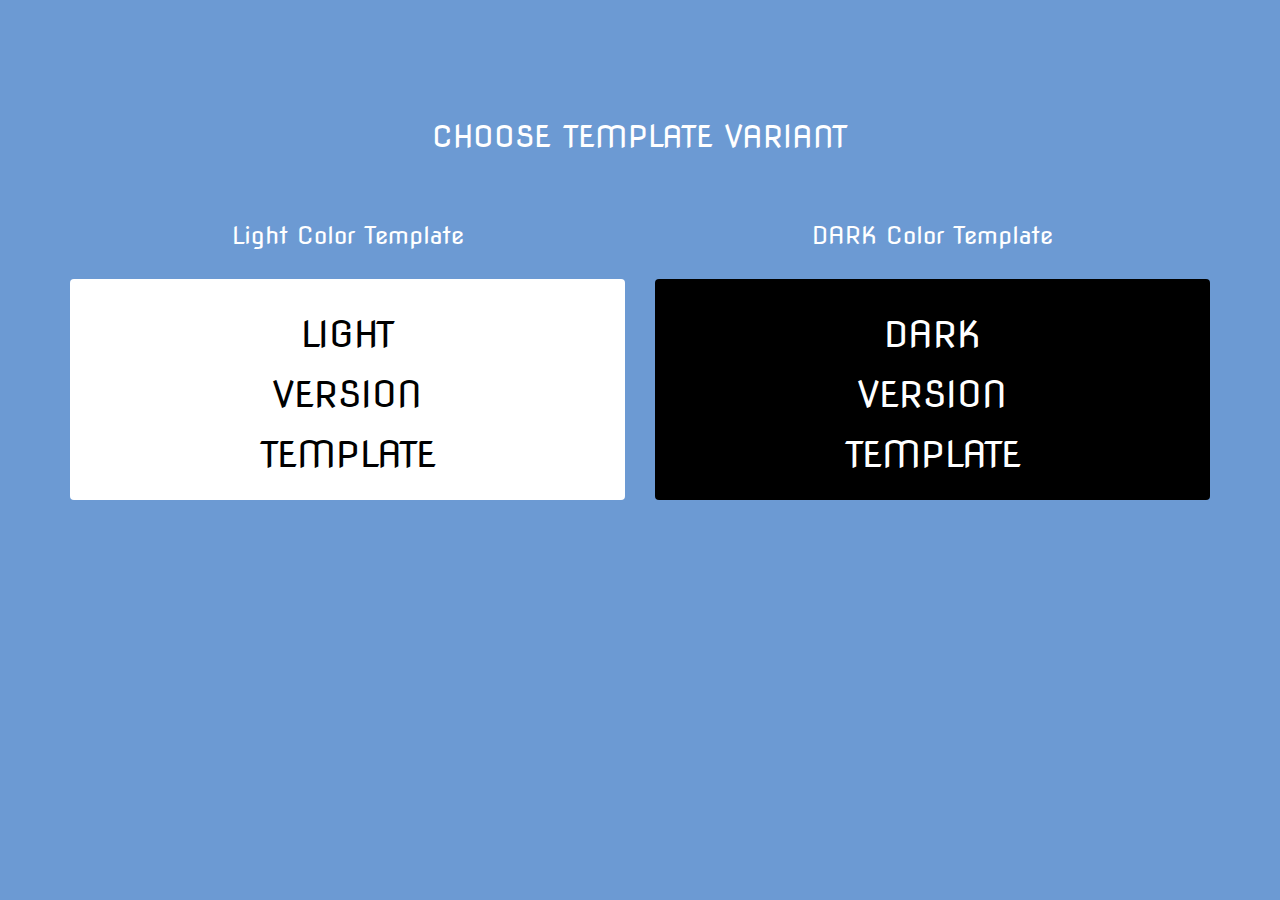
<file: bs-ecosave/index.html>
﻿<!DOCTYPE html>
<html xmlns="http://www.w3.org/1999/xhtml">
<head>
    <meta charset="utf-8" />
    <meta name="viewport" content="width=device-width, initial-scale=1, maximum-scale=1" />
    <meta name="description" content="" />
    <meta name="author" content="" />    
    <title>ECOSAVE TEMPLATE</title>
    <!-- BOOTSTRAP CORE STYLE CSS -->
    <link href="demo/assets/css/bootstrap.css" rel="stylesheet" />
    <!-- CUSTOM STYLE CSS -->
    <link href="demo/assets/css/style.css" rel="stylesheet" />
    <!-- GOOGLE FONT -->
     <link href='http://fonts.googleapis.com/css?family=Nova+Flat' rel='stylesheet' type='text/css' />
</head>
<body>
          <section>
            <div class="container">
           <div class="row c-t" >
            <div class="col-md-12 col-sm-12 col-xs-12 c-t">
                <h2>CHOOSE TEMPLATE VARIANT </h2>
                <br /><br />
            </div>
               
               </div>
             <div class="row c-t" >
            <div class="col-md-6 col-sm-6 col-xs-12 c-t">
                <a href="light/index.html" >
                <h3>Light Color Template </h3>
                    </a>
                <br />
                <a href="light/index.html" >
                <div class="alert" role="alert" style="background:#fff;color:#000">
  <h1>LIGHT </h1>
                     <h1> VERSION</h1>
                     <h1>TEMPLATE</h1>
</div>
                    </a>
            </div>
                <div class="col-md-6 col-sm-6 col-xs-12 c-t">
                    <a href="dark/index.html"  >
                <h3>DARK Color Template </h3>
                        </a>
                      <br />
                       <a href="dark/index.html"  >
                <div class="alert" role="alert" style="background:#000">
  <h1>DARK </h1>
                     <h1> VERSION</h1>
                     <h1>TEMPLATE</h1>
</div>
                    </a>
            </div>
               </div>
                </div>
      </section>
       
</body>
</html>
</file>
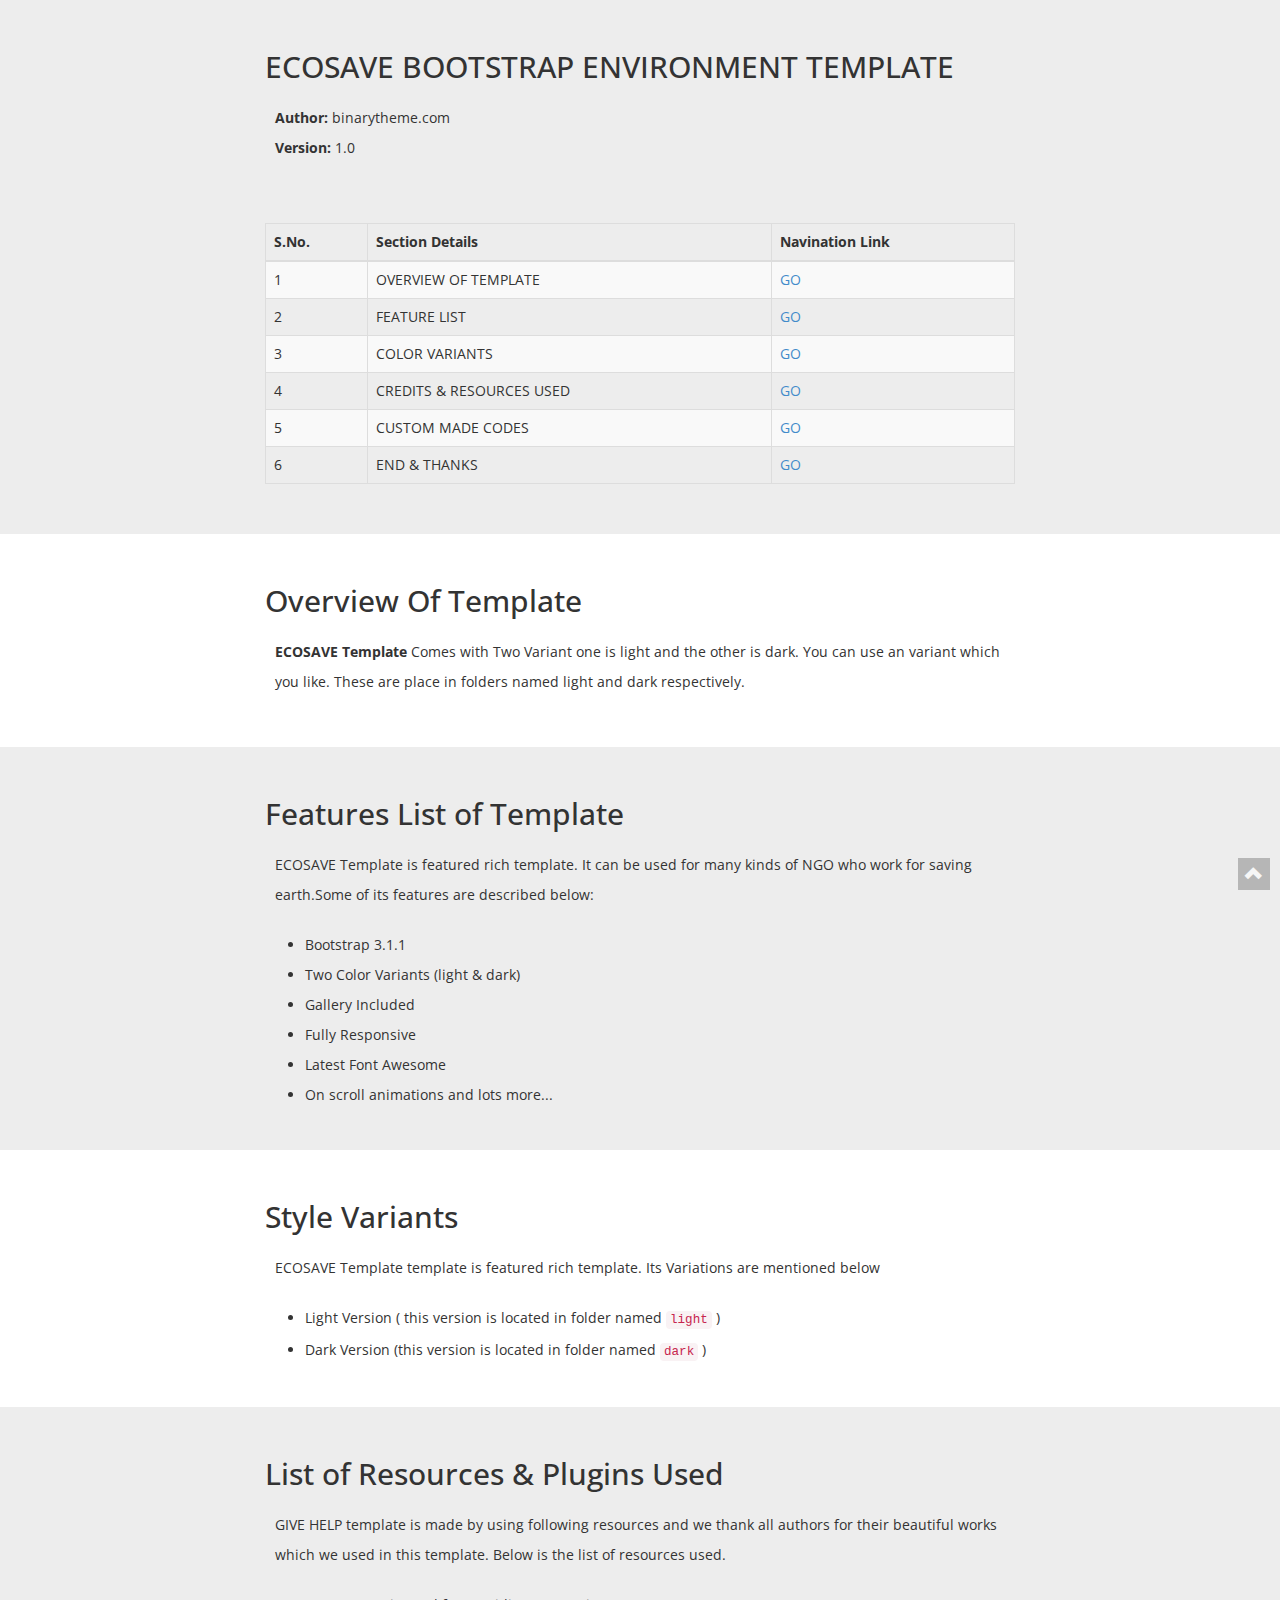
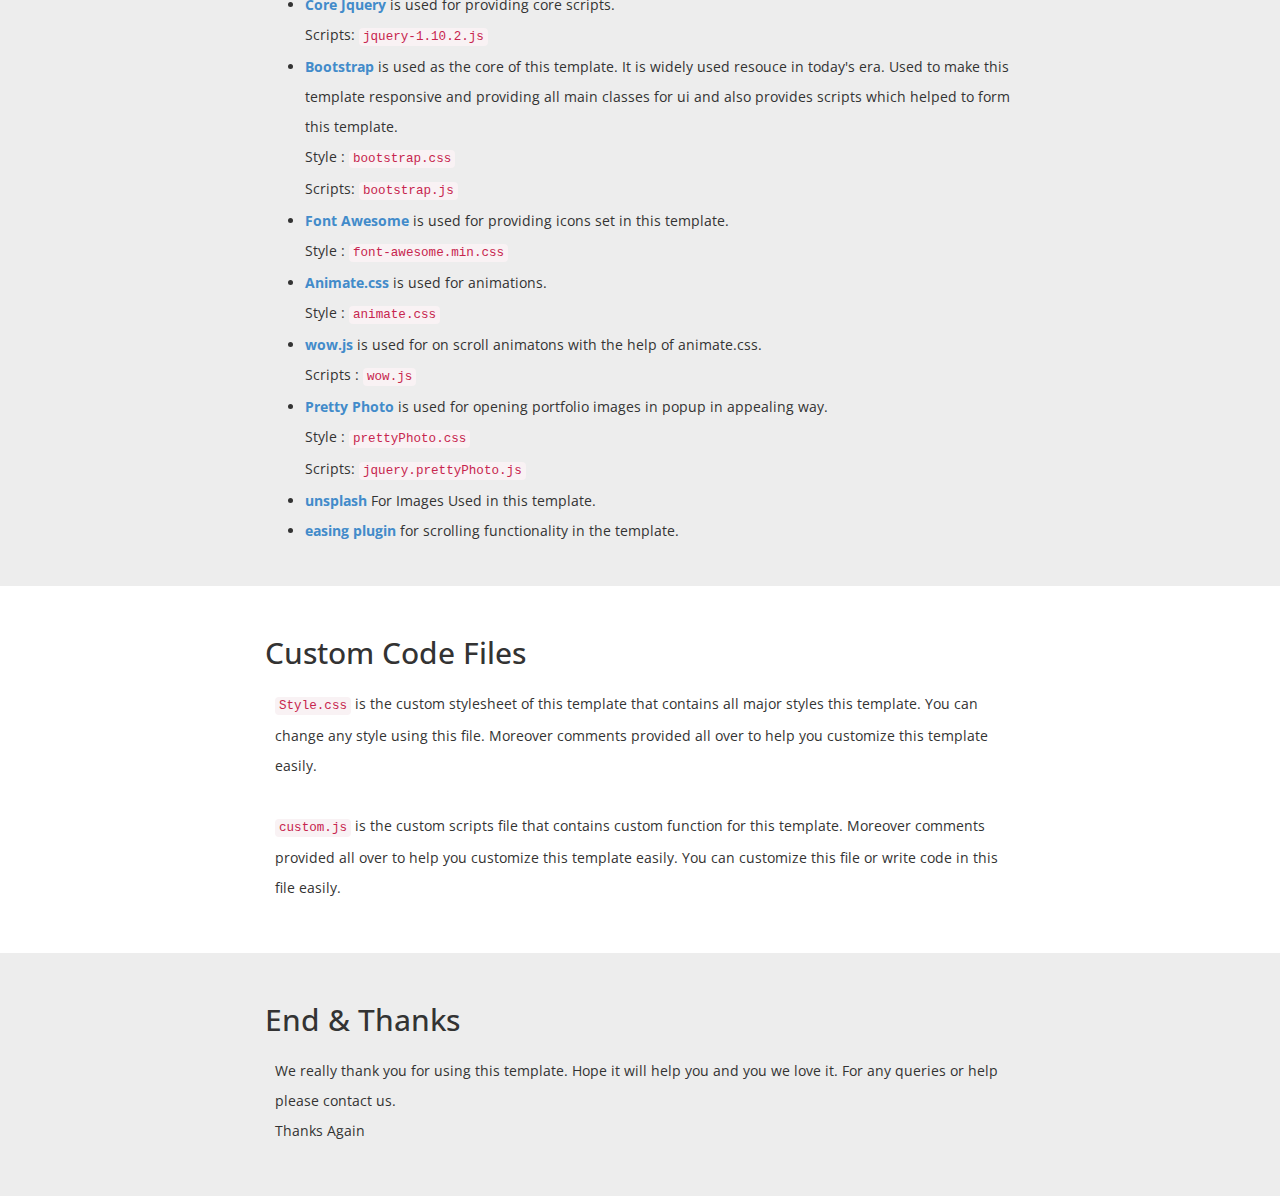
<file: bs-ecosave/help-docs/index.html>
﻿<!DOCTYPE html>
<html xmlns="http://www.w3.org/1999/xhtml">
<head>
    <meta charset="utf-8" />
    <meta name="viewport" content="width=device-width, initial-scale=1, maximum-scale=1" />
    <meta name="description" content="" />
    <meta name="author" content="" />
    <!--[if IE]>
        <meta http-equiv="X-UA-Compatible" content="IE=edge,chrome=1">
        <![endif]-->
    <title>ECOSAVE BOOTSTRAP ENVIRONMENT TEMPLATE</title>
    <!-- BOOTSTRAP CORE STYLE CSS -->
    <link href="assets/css/bootstrap.css" rel="stylesheet" />
    <!-- CUSTOM STYLE CSS -->
    <link href="assets/css/style.css" rel="stylesheet" />    
    <!-- GOOGLE FONT -->
    <link href='http://fonts.googleapis.com/css?family=Open+Sans' rel='stylesheet' type='text/css' />

</head>
<body>
    
    <section id="Intro" style="background-color:#ededed;" >
            <div class="container">
           <div class="row  " >
            <div class="col-md-8 col-md-offset-2 col-sm-10 col-sm-offset-1 col-sm-12">
                <h2>ECOSAVE BOOTSTRAP ENVIRONMENT TEMPLATE</h2>
                <p>
                 <b> Author:</b> binarytheme.com
                    <br />
                   <b> Version:</b> 1.0
                     
                    
                </p>
               <br /><br />
                <div class="table-responsive">
                                <table class="table table-striped table-bordered table-hover  scrollclass">
                                    <thead>
                                        <tr>
                                            <th>S.No.</th>
                                            <th>Section Details</th>
                                            <th>Navination Link</th>
                                        </tr>
                                    </thead>
                                    <tbody>
                                        <tr>
                                            <td>1</td>
                                            <td>OVERVIEW OF TEMPLATE</td>
                                            <td><a href="#overview">GO</a></td>
                                        </tr>
                                        <tr>
                                            <td>2</td>
                                            <td>FEATURE LIST</td>
                                            <td><a href="#features">GO</a></td>
                                        </tr>
                                        <tr>
                                            <td>3</td>
                                            <td>COLOR VARIANTS</td>
                                            <td><a href="#variants">GO</a></td>
                                        </tr>
                                         <tr>
                                            <td>4</td>
                                            <td>CREDITS &  RESOURCES USED</td>
                                            <td><a href="#resources">GO</a></td>
                                        </tr>
                                         <tr>
                                            <td>5</td>
                                            <td>CUSTOM MADE CODES </td>
                                            <td><a href="#custom">GO</a></td>
                                        </tr>
                                         <tr>
                                            <td>6</td>
                                            <td>END & THANKS</td>
                                            <td><a href="#end">GO</a></td>
                                        </tr>
                                    </tbody>
                                </table>
                            </div>
            </div>
               
               </div>
        </div>
       </section>
        
       <section id="overview" >
            <div class="container">
           <div class="row  " >
            <div class="col-md-8 col-md-offset-2 col-sm-10 col-sm-offset-1 col-sm-12">
                <h2>Overview Of Template</h2>
                <p>
                  <b>ECOSAVE Template</b> Comes with Two Variant one is light and the other is dark. You can use an variant which you like. These are place in folders named light and dark respectively.
                    
                     
                    
                </p>
            </div>
               
               </div>
        </div>
       </section>
        <section id="features" style="background-color:#ededed;" >
            <div class="container">
           <div class="row " >
            <div class="col-md-8 col-md-offset-2 col-sm-10 col-sm-offset-1 col-sm-12">
                <h2>Features List of Template</h2>
                <p>
                  ECOSAVE Template is featured rich template. It can be used for many kinds of NGO  who work for saving earth.Some of its features are described below: 

                </p>
                <ul>
                     <li>
                        Bootstrap 3.1.1
                    </li>
                     <li>
                        Two Color Variants (light & dark)
                    </li>
                   
                    <li>
                       Gallery Included
                    </li>
                       <li>
                      Fully Responsive
                    </li>
                      <li>
                      Latest Font Awesome
                    </li>
                     <li>
                      On scroll animations and lots more...
                    </li>
                </ul>
            </div>
               
               </div>
        </div>
        </section>
         <section id="variants"  >
            <div class="container">
                <div class="row " >
            <div class="col-md-8 col-md-offset-2 col-sm-10 col-sm-offset-1 col-sm-12">
                <h2>Style Variants</h2>
                 <p>
                 ECOSAVE Template template is featured rich template. Its Variations are mentioned below 

                </p>
                <ul>
                     <li>
                       Light Version ( this version is located in folder named <code>light</code> )
                    </li>
                    <li>
                       Dark Version (this version is located in folder named <code>dark</code> )
                    </li>
                   
                </ul>
                
               
            
               
            </div>
               
                  
        </div>
                </div>
        </section>
    <section id="resources" style="background-color:#ededed;" >
            <div class="container">
           <div class="row " >
            <div class="col-md-8 col-md-offset-2 col-sm-10 col-sm-offset-1 col-sm-12">
                <h2>List of Resources & Plugins Used</h2>
                <p>
                  GIVE HELP template is made by using following resources and we thank all authors for their beautiful works which we used in this template.
                    Below is the list of resources used. 

                </p>
                <ul>
                      <li>
                       <b><a target="_blank" href="http://jquery.com/">Core Jquery</a>  </b> is used for providing core scripts.
                         <br />
                            Scripts: <code>jquery-1.10.2.js</code>
                    </li>
                     <li>
                       <b><a target="_blank" href="http://getbootstrap.com/">Bootstrap</a>  </b> is used as the core of this template. 
                         It is widely used resouce in today's era. Used to make this template responsive and providing all main 
                         classes for ui and also provides scripts which helped to form this template.
                         <br />
                         Style : <code>bootstrap.css</code>
                         <br />
                         Scripts: <code>bootstrap.js</code>
                    </li>
                     <li>
                       <b><a target="_blank" href="http://fortawesome.github.io/Font-Awesome/">Font Awesome</a>  </b> is used for providing icons set in this template.
                         <br />
                         Style : <code>font-awesome.min.css</code>
                       
                    </li>
                    <li>
                       <b><a target="_blank" href="http://daneden.github.io/animate.css/">Animate.css</a>  </b> is used for animations.
                         <br />
                         Style : <code>animate.css</code>
                       
                    </li>
                     <li>
                       <b><a target="_blank" href="http://mynameismatthieu.com/WOW/">wow.js</a>  </b> is used for on scroll animatons with the help of animate.css.
                         <br />
                         Scripts : <code>wow.js</code>
                       
                    </li>
                     <li>
                       <b><a target="_blank" href="https://github.com/scaron/prettyphoto">Pretty Photo</a>  </b> is used for opening portfolio images in popup in appealing way.
                         <br />
                         Style : <code>prettyPhoto.css</code>
                       <br />
                         Scripts: <code>jquery.prettyPhoto.js</code>
                    </li>
                      <li>
                       <b><a target="_blank" href="http://unsplash.com/">unsplash</a>  </b> For Images Used in this template.
                        
                    </li>
                     <li>
                       <b><a target="_blank" href="http://gsgd.co.uk/sandbox/jquery/easing/">easing plugin</a>  </b> for scrolling functionality in the template.
                        
                    </li>
                </ul>
            </div>
               
               </div>
        </div>
        </section>
    <section id="custom"  >
            <div class="container">
           <div class="row " >
            <div class="col-md-8 col-md-offset-2 col-sm-10 col-sm-offset-1 col-sm-12">
                <h2>Custom Code Files</h2>
                <p>
                  <code>Style.css</code> is the custom stylesheet of this template that contains all major styles this template.
                     You can change any style using this file. Moreover comments provided all over to help you customize this template easily.
                </p>
               <p>
                  <code>custom.js</code> is the custom scripts file that contains custom function for this template.
                     Moreover comments provided all over to help you customize this template easily. You can customize this file or write code in this file easily.
                </p>
            </div>
               
               </div>
        </div>
        </section>
    <section id="end" style="background-color:#ededed;" >
            <div class="container">
           <div class="row " >
            <div class="col-md-8 col-md-offset-2 col-sm-10 col-sm-offset-1 col-sm-12">
                <h2>End & Thanks</h2>
                <p>
                 We really thank you for using this template. Hope it will help you and you we love it. For any queries or help please contact us.
                    <br />
                    Thanks Again
                </p>
            
            </div>
               
               </div>
        </div>
        </section>
    <div class="scrollclass">

      
    <a href="#Intro" class="scrollup"><i class="glyphicon glyphicon-chevron-up"></i></a>
          </div>
     <!--END SCROLLUP LINK SECTION-->
    <!-- JAVASCRIPT FILES PLACED AT THE BOTTOM TO REDUCE THE LOADING TIME  -->
    <!-- CORE JQUERY  -->
    <script src="assets/plugins/jquery-1.10.2.js"></script>
    <!-- BOOTSTRAP SCRIPTS  -->
    <script src="assets/plugins/bootstrap.js"></script>
     <!-- EASING SCROLL SCRIPTS PLUGIN  -->
    <script src="assets/plugins/jquery.easing.min.js"></script>
    <script>
         <!-- CUSTOM SCROLL SCRIPT FUNCTION FOR NAVBAR  -->
        $(function () {
            $('.scrollclass a').bind('click', function (event) { //just pass scrollclass in design and start scrolling
                var $anchor = $(this);
                $('html, body').stop().animate({
                    scrollTop: $($anchor.attr('href')).offset().top
                }, 1200, 'easeInOutExpo');
                event.preventDefault();
            });
        });
       
    </script>
</body>
</html>
</file>
<file: bs-ecosave/demo/assets/css/style.css>
﻿/*=============================================================
    Authour URI: www.binarytheme.com
    License: Commons Attribution 3.0

    http://creativecommons.org/licenses/by/3.0/

    100% Free To use For Personal And Commercial Use.
    IN EXCHANGE JUST GIVE US CREDIT US AND TELL YOUR FRIENDS ABOUT US
   
    ========================================================  */


  body {
           background-color:#6c9ad3;
           color:#fff;
           font-family: 'Nova Flat';
       }
       section {
           padding-top:100px;
           padding-bottom:30px;

       }
       .c-t {
           text-align:center;
       }
       a,a:hover,a:focus {
           color:#fff;
           cursor:pointer;
           text-decoration:none;
       }
</file>
<file: bs-ecosave/help-docs/assets/css/style.css>
﻿/*=============================================================
    Authour URI: www.binarytheme.com
    License: Commons Attribution 3.0

    http://creativecommons.org/licenses/by/3.0/

    100% Free To use For Personal And Commercial Use.
    IN EXCHANGE JUST GIVE US CREDIT US AND TELL YOUR FRIENDS ABOUT US
   
    ========================================================  */
/* =============================================================
   GENERAL STYLES FOR HELP 
 ============================================================ */
body {
    font-family: 'Open Sans', sans-serif;
   
}
.pad-top {
    padding-top:50px;
}
.text-center {
    text-align:center;
}
p {
    padding:10px;
    line-height:30px;
}
h3 {
    text-align:center;
    padding:40px 0px 40px 0px;
}
section {
    padding-top:30px;
    padding-bottom:30px;
}

/*TO MAKING NAV BAR LINKS WHITE COLORED */
.navbar-inverse .navbar-nav > li > a {
color: #FFF;
}

.navbar-inverse .navbar-brand {
color: #FFF;
}
ul li {
    line-height:30px;
}
 /*=====================================
  SCROLL UP STYLES 
    ===================================*/

a.scrollup {
    background: #808080;
height: 32px;
width: 32px;
color: #fff;
font-size: 18px;
line-height: 32px;
text-align: center;
text-decoration: none;
position: fixed;
bottom: 10px;
right: 10px;
z-index: 9999;
opacity: 0.5;
}
</file>
